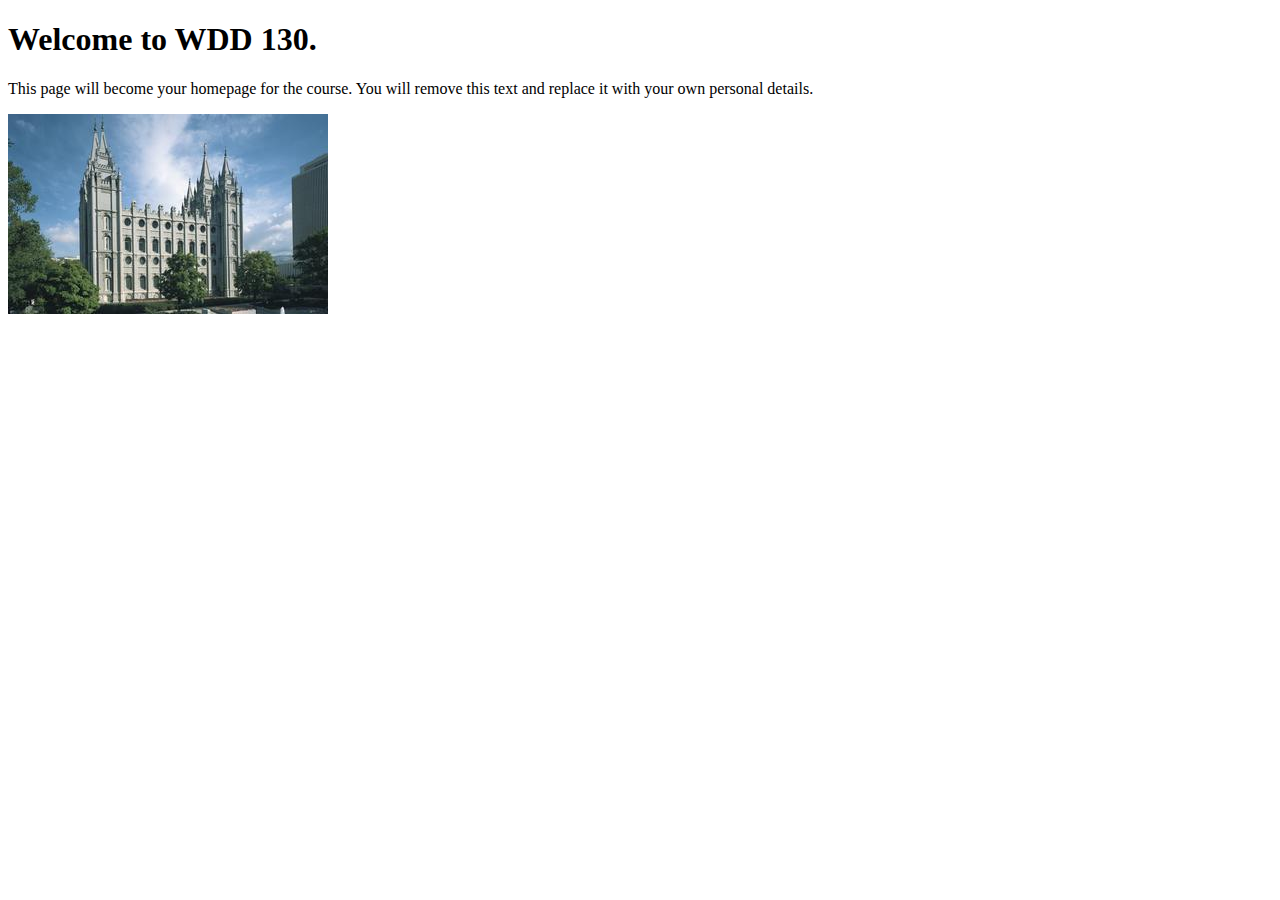
<file: index.html>
<!DOCTYPE html>
<html lang="en">
<head>
    <meta charset="UTF-8">
    <meta name="viewport" content="width=device-width, initial-scale=1.0">
    <title>WDD 130 | Personal Homepage</title>
</head>
<body>
    <h1>Welcome to WDD 130.</h1>
    <p>This page will become your homepage for the course. You will remove this text and replace it with your own personal details.</p>

    <img src="images/salt-lake-temple.jpg" alt="The Salt Lake Temple.">
</body>
</html>
</file>
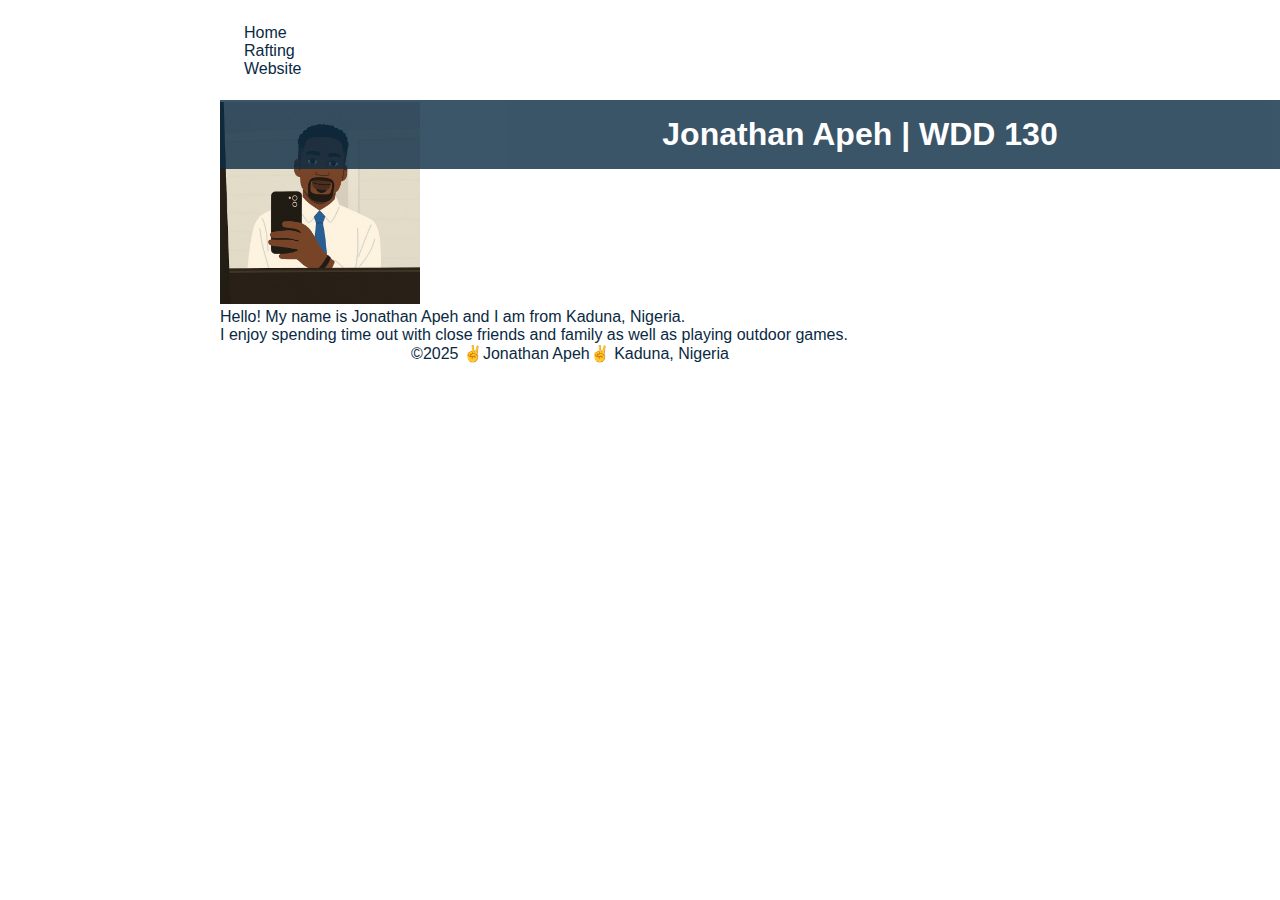
<file: wwr/index.html>
<!DOCTYPE html>
<html lang="en">

<head>
    <link rel="stylesheet" href="styles/home.css">
    <meta charset="UTF-8">
    <meta name="viewport" content="width=device-width, initial-scale=1.0">
    <title>Jonathan Apeh WDD 130 | WDD 130</title>
</head>

<body>
    <header>
        <nav>
            <a href="index.html">Home</a>
            <a href="about.html">Rafting Website</a>
        </nav>
    </header>
    <main>
        <h1>Jonathan Apeh | WDD 130 </h1>
        <img src="../images/profile.jpg" alt="Hello, my name is Jonathan Apeh" width="200">
        <p> Hello! My name is Jonathan Apeh and I am from Kaduna, Nigeria. </p>
        <p>I enjoy spending time out with close friends and family as well as playing outdoor games.</p>
    </main>
    <footer>
        <p>©2025 ✌️Jonathan Apeh✌️ Kaduna, Nigeria</p>
    </footer>
</body>

</html>
</file>
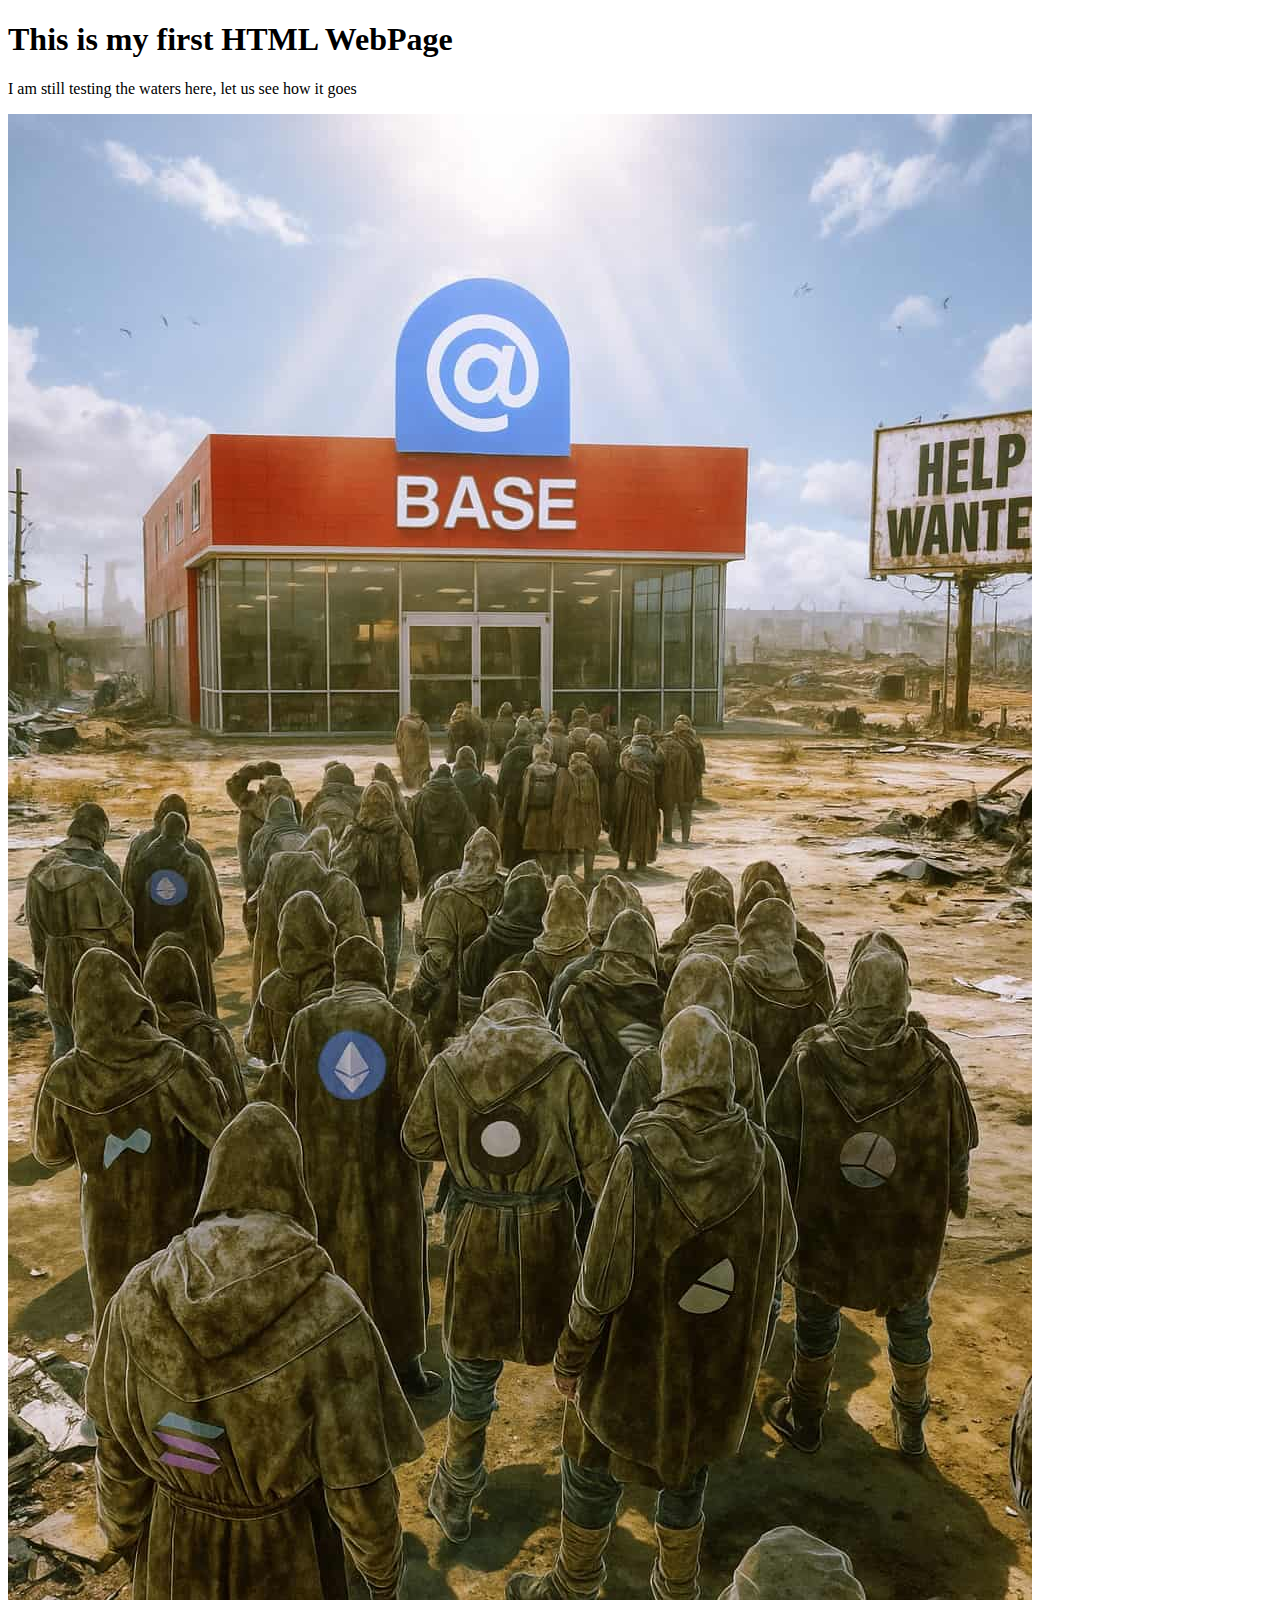
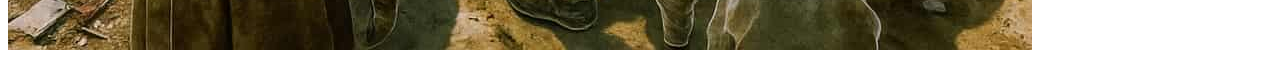
<file: week01/favorite-city.html>
<!DOCTYPE html>
<html lang="en">

<head>
    <meta charset="UTF-8">
    <meta name="viewport" content="device-width, initial-scale=1.0">
    <title>Favorite City by Jonathan Apeh</title>
</head>

<body>
    <h1>This is my first HTML WebPage</h1>
    <p>I am still testing the waters here, let us see how it goes</p>
    <img src="images/base-maxxi.jpg" alt="This is for those bullish on Base">
</body>

</html>
</file>
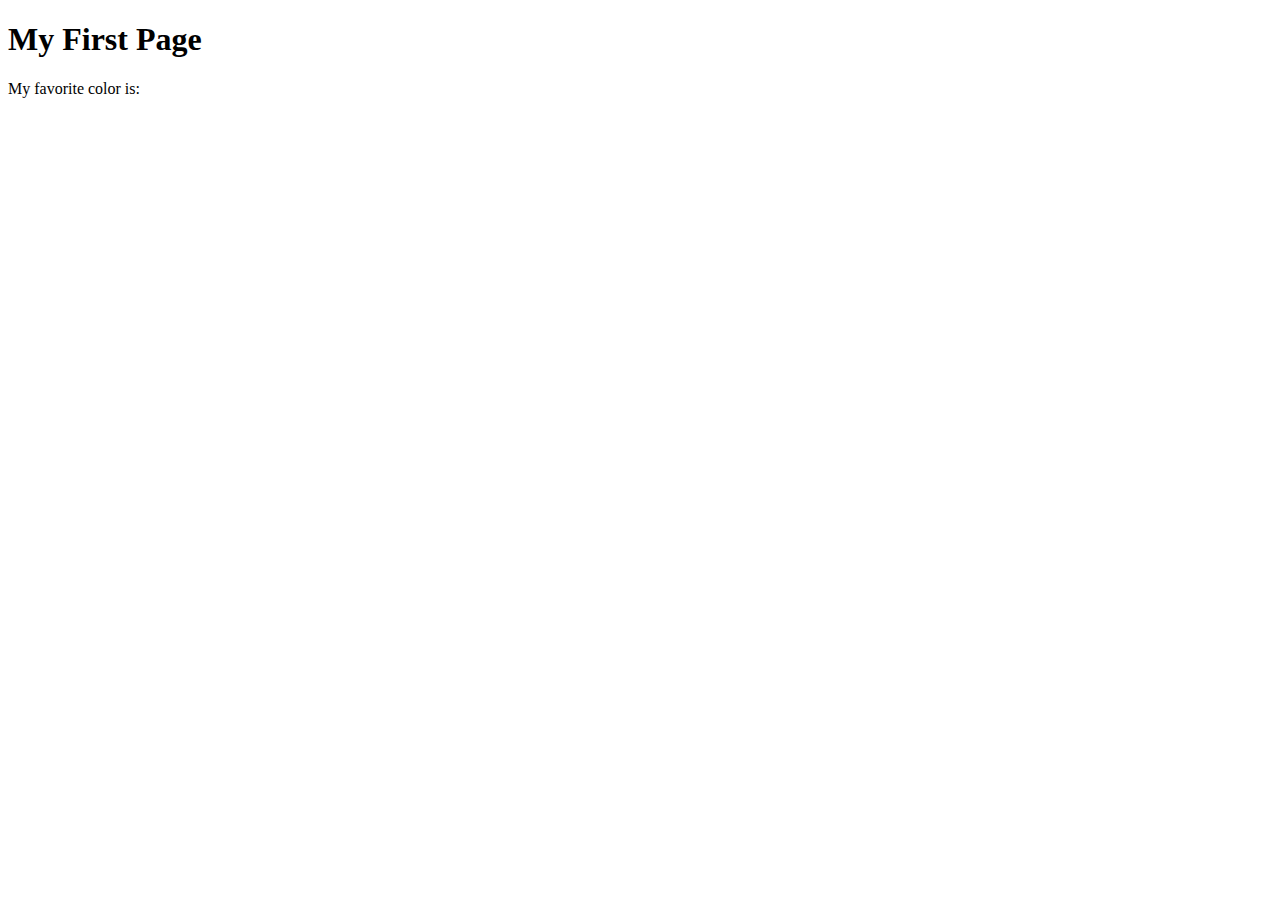
<file: week01/first-page.html>
<!DOCTYPE html>
<html lang="en">
<head>
    <meta charset="UTF-8">
    <meta name="viewport" content="width=device-width, initial-scale=1.0">
    <title>My First Page</title>
</head>
<body>
    <h1>My First Page</h1>
    <p>My favorite color is: </p>
</body>
</html>
</file>
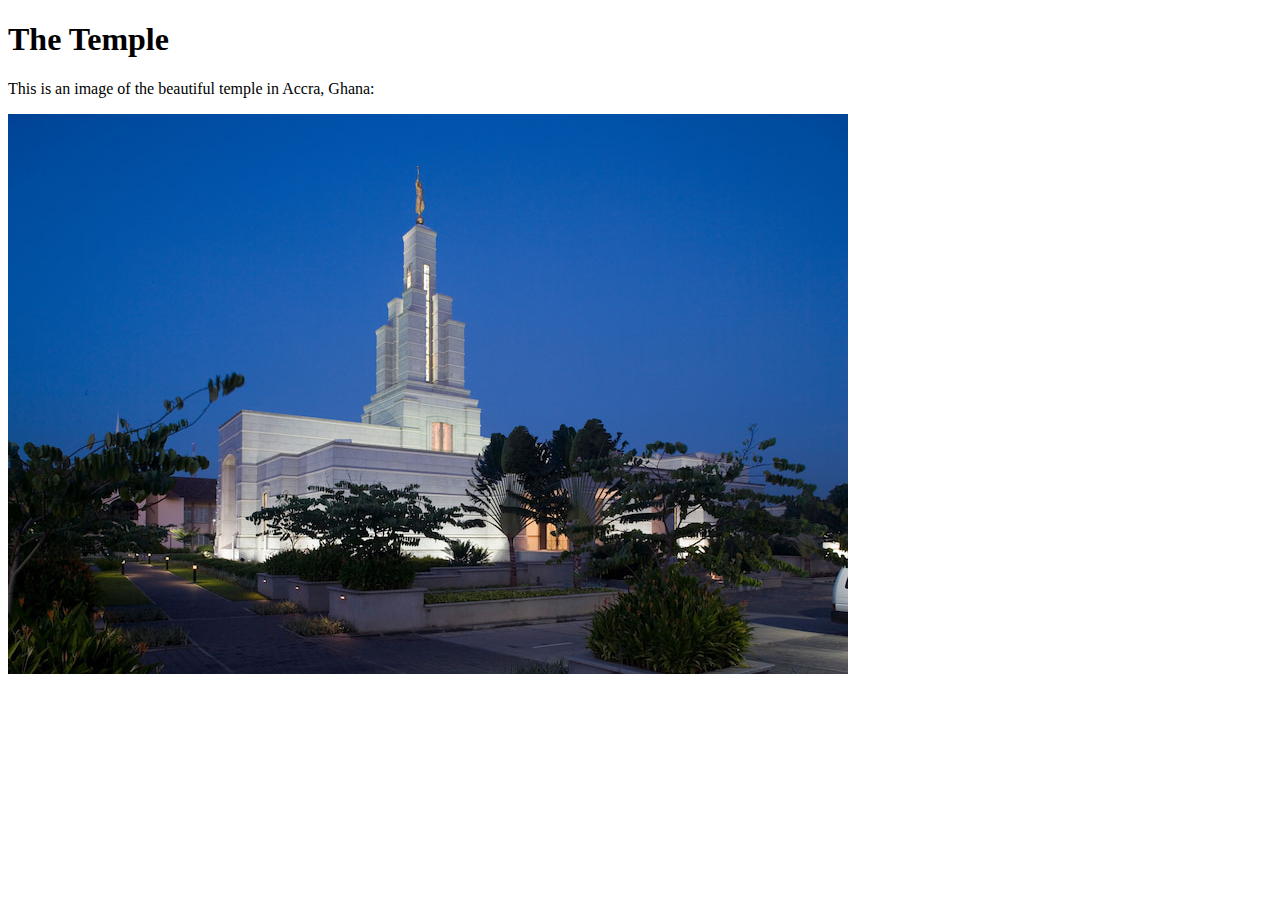
<file: week01/images-solution.html>
<!DOCTYPE html>
<html lang="en">
<head>
    <meta charset="UTF-8">
    <meta name="viewport" content="width=device-width, initial-scale=1.0">
    <title>Temple Image</title>
</head>
<body>
    <h1>The Temple</h1>
    <p>This is an image of the beautiful temple in Accra, Ghana:</p>
    <img src="images/temple-small.jpg" alt="The Accra Ghana Temple">
    
</body>
</html>
</file>
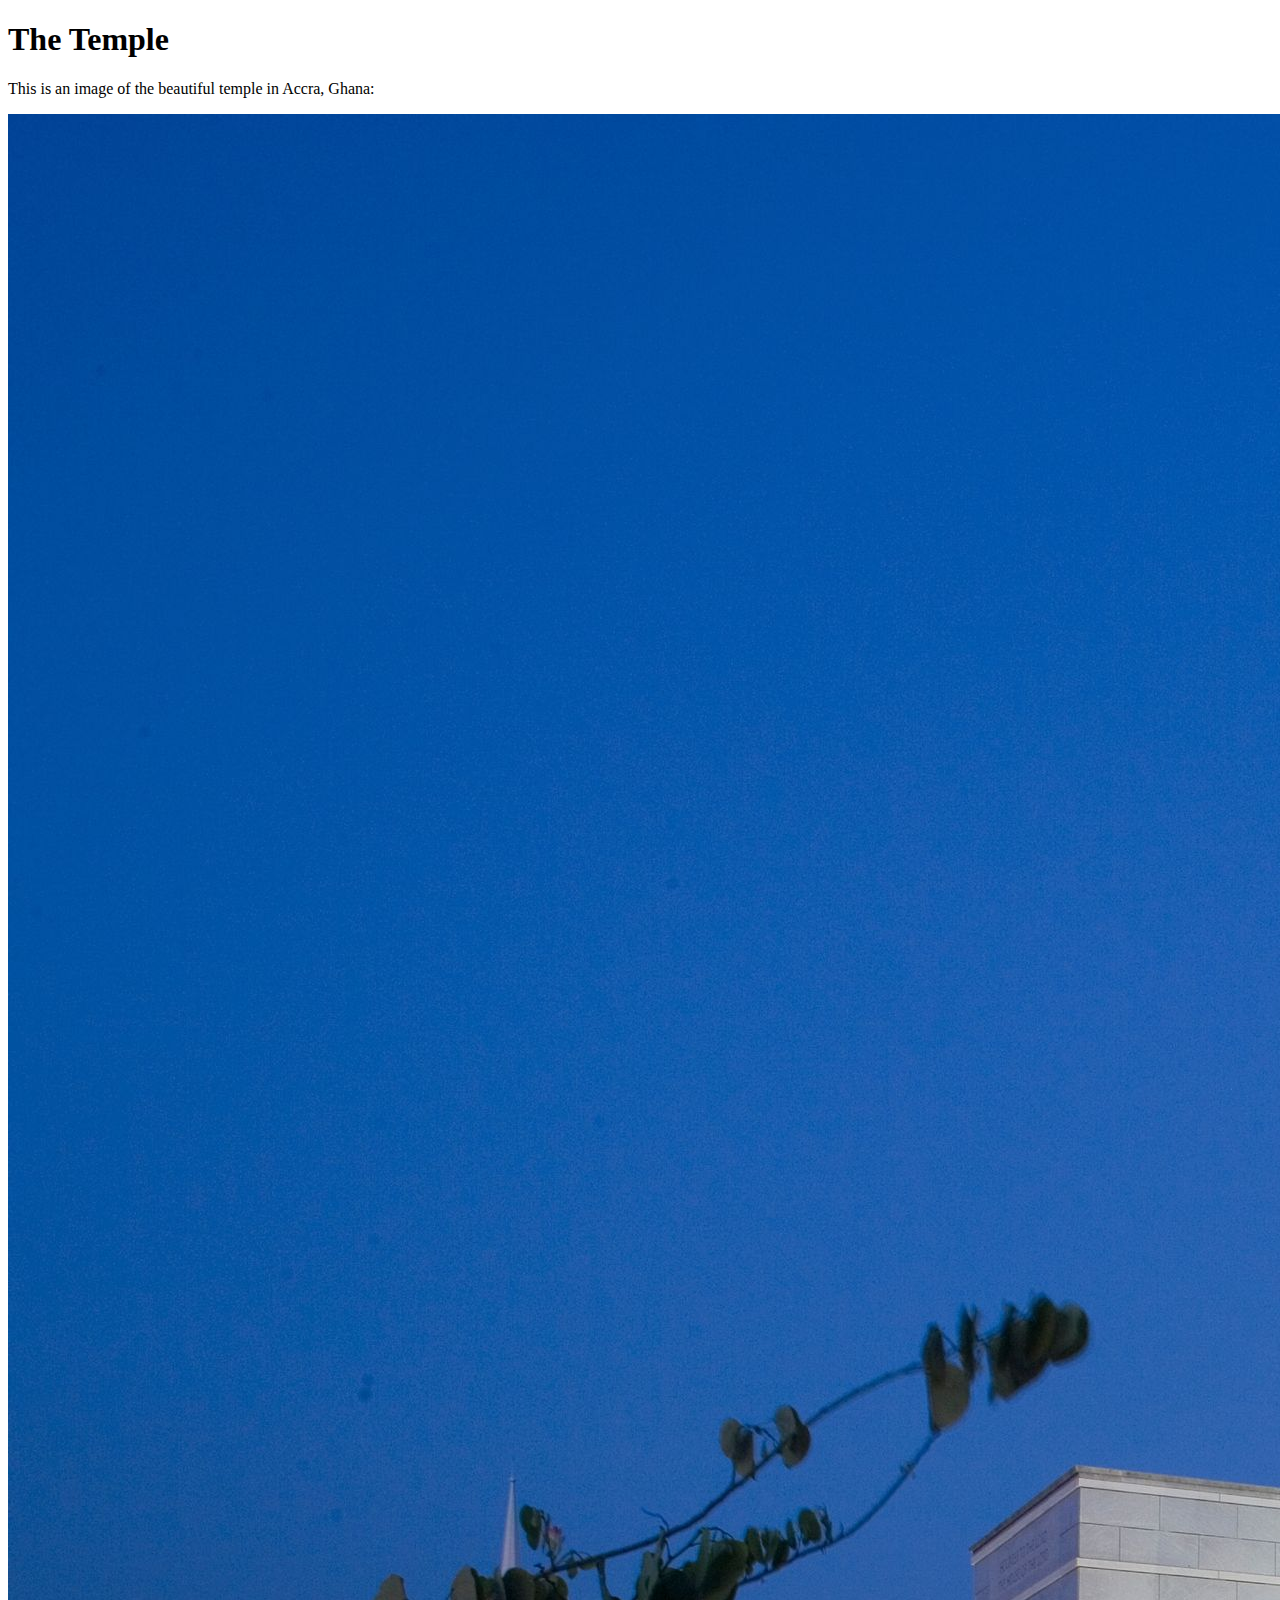
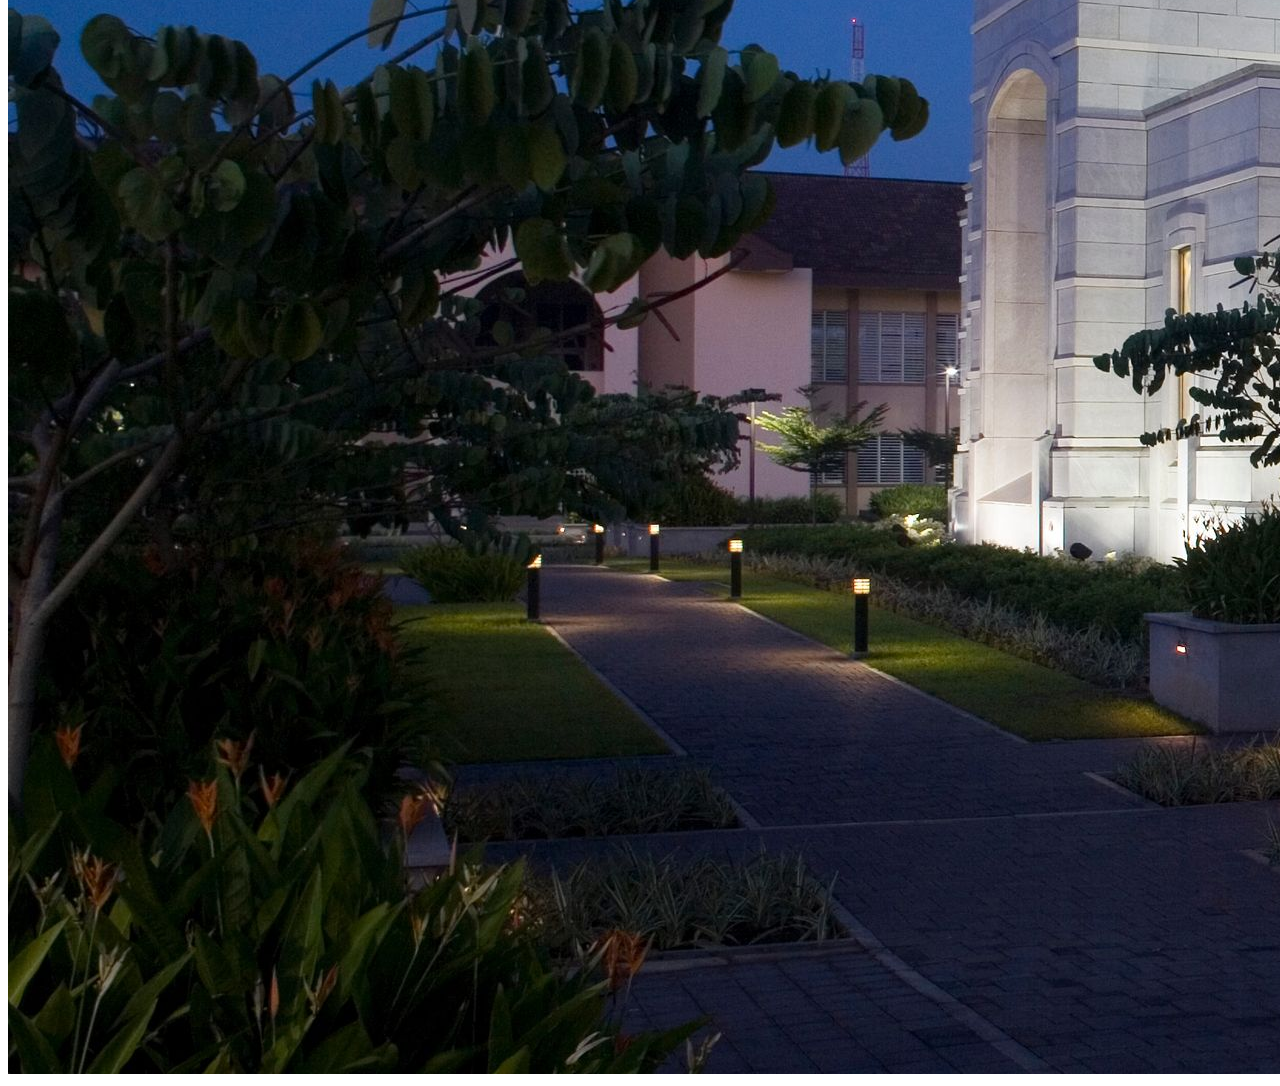
<file: week01/images.html>
<!DOCTYPE html>
<html lang="en">
<head>
    <meta charset="UTF-8">
    <meta name="viewport" content="width=device-width, initial-scale=1.0">
    <title>Temple Image</title>
</head>
<body>
    <h1>The Temple</h1>
    <p>This is an image of the beautiful temple in Accra, Ghana:</p>
    <img src="images/temple-large.jpeg" alt="The Accra Ghana Temple">
    
</body>
</html>
</file>
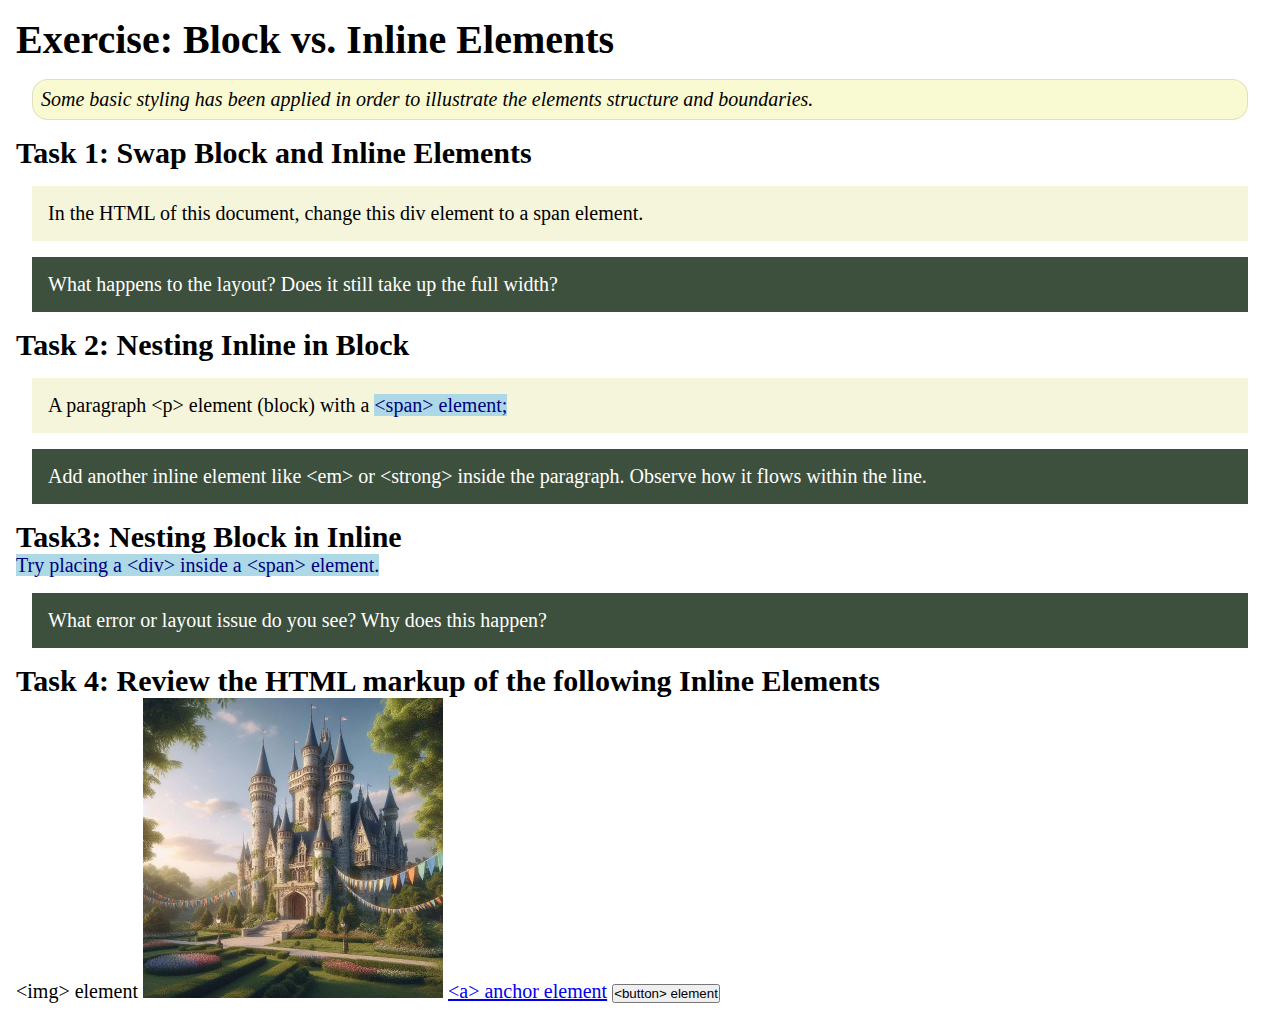
<file: week02/block-vs-inline.html>
<!DOCTYPE html>
<html lang="en">

<head>
    <meta charset="UTF-8">
    <meta name="viewport" content="width=device-width, initial-scale=1.0">
    <title>Exercise: Block vs. Inline Elements</title>
    <link rel="stylesheet" href="styles/block-vs-inline.css">
</head>

<body>
    <main>
        <h1>Exercise: Block vs. Inline Elements</h1>
        <p class="note">Some basic styling has been applied in order to illustrate the elements structure and
            boundaries.</p>

        <h2>Task 1: Swap Block and Inline Elements</h2>
        <div>In the HTML of this document, change this div element to a span element.</div>

        <p class="question">What happens to the layout? Does it still take up the full width?</p>

        <h2>Task 2: Nesting Inline in Block</h2>
        <p>A paragraph &lt;p&gt; element (block) with a <span>&lt;span&gt; element;</span></p>
        <p class="question">Add another inline element like &lt;em&gt; or &lt;strong&gt; inside the paragraph. Observe
            how it flows within the line.</p>

        <h2>Task3: Nesting Block in Inline</h2>
        <span>Try placing a &lt;div&gt; inside a &lt;span&gt; element.</span>
            <p class="question">What error or layout issue do you see? Why does this happen?</p>


            <h2>Task 4: Review the HTML markup of the following Inline Elements</h2>
        &lt;img&gt; element
        <img src="images/castle.webp" alt="placeholder image (images are inline)" width="300" height="300">
        <a href="https://churchofjesuschrist.org">&lt;a&gt; anchor element</a>
        <button type="button">&lt;button&gt; element</button>
    </main>
</body>

</html>
</file>
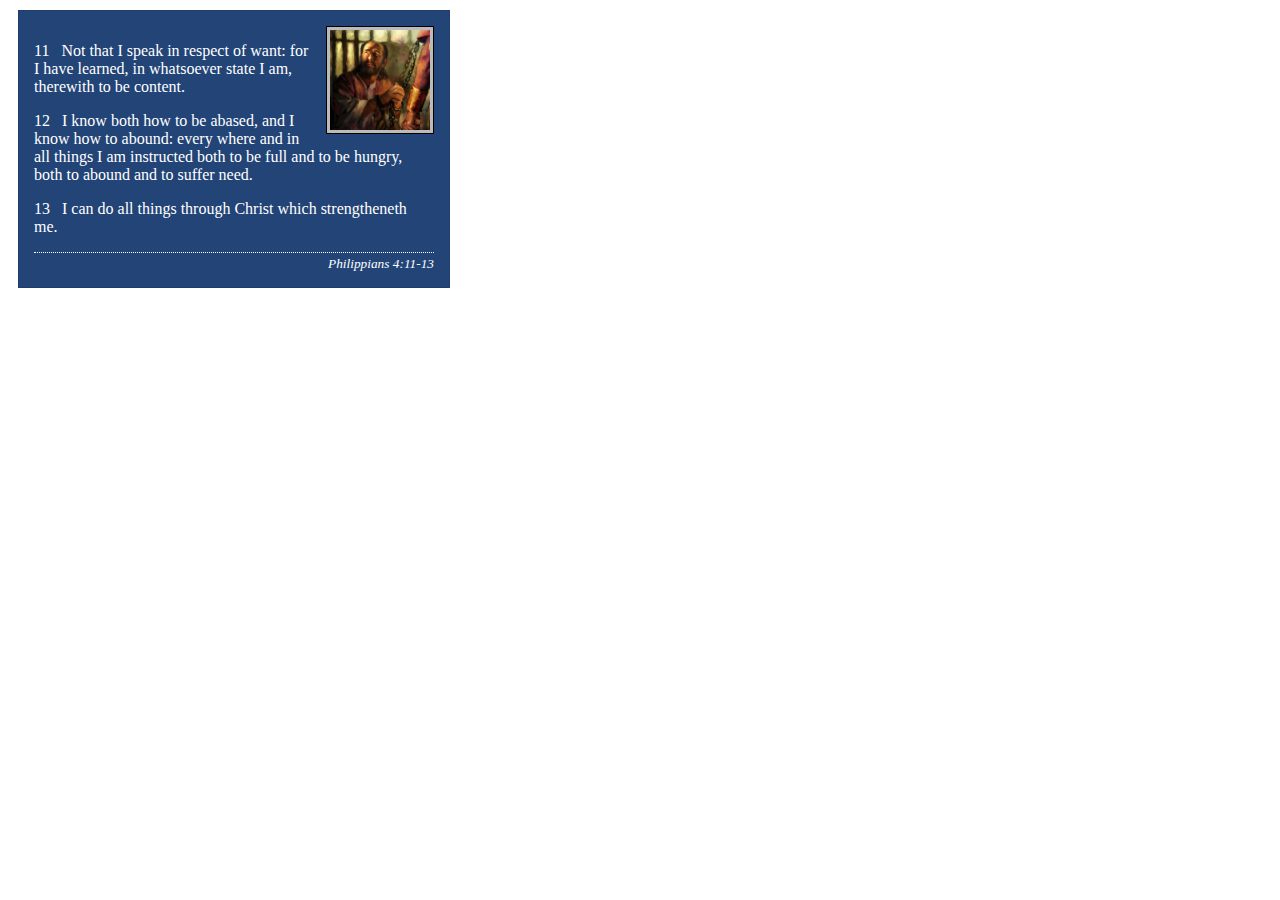
<file: week02/box-model-solution.html>
<!DOCTYPE html>
<html lang="en">
<head>
    <meta charset="UTF-8">
    <meta name="viewport" content="width=device-width, initial-scale=1.0">
    <title>Box Model Activity</title>
    <link rel="stylesheet" href="styles/box-model-solution.css">
</head>
<body>
    <main>
        <div class="callout">
            <img src="images/apostle-paul-imprisoned.webp" alt="Paul the Apostle - Imprisoned in Rome" width="200" height="200">
            <blockquote>
                <p>11 &nbsp; Not that I speak in respect of want: for I have learned, in whatsoever state I am, therewith to be content.</p>
                <p>12 &nbsp; I know both how to be abased, and I know how to abound: every where and in all things I am instructed both to be full and to be hungry, both to abound and to suffer need.</p>
                <p>13 &nbsp; I can do all things through Christ which strengtheneth me.</p>
            </blockquote>
            <cite>Philippians 4:11-13</cite>
        </div>
    </main>
</body>
</html>
</file>
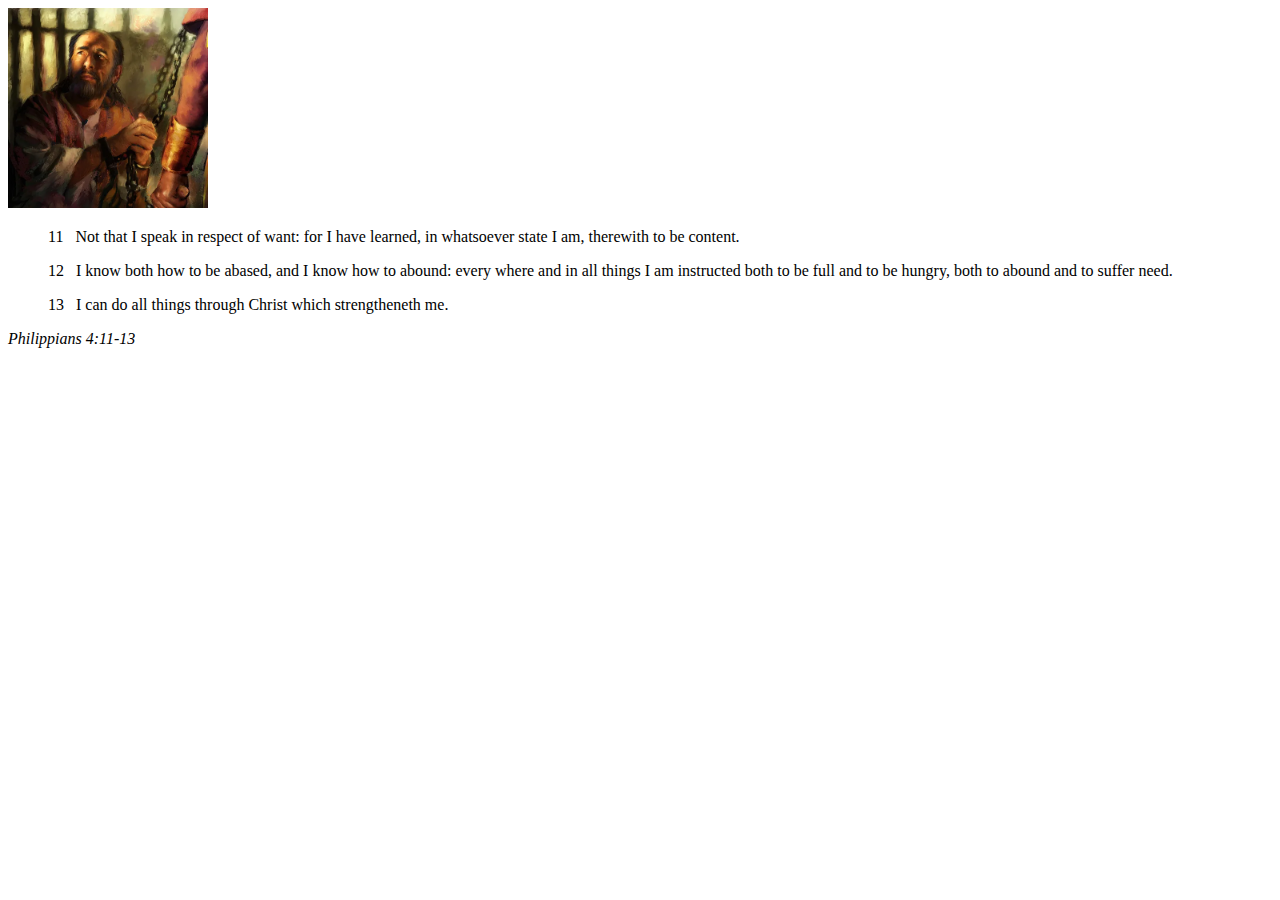
<file: week02/box-model.html>
<!DOCTYPE html>
<html lang="en">

<head>
    <meta charset="UTF-8">
    <meta name="viewport" content="width=device-width, initial-scale=1.0">
    <title>Box Model Activity</title>
    <link rel="stylesheet" href="styles/box-model.css">
</head>

<body>
    <main>
        <div class="callout">
            <img src="images/apostle-paul-imprisoned.webp"
              alt="Paul the Apostle - Imprisoned in Rome" width="200" height="200">
            <blockquote>
                <p>11 &nbsp; Not that I speak in respect of want: for I have learned, in whatsoever
                    state I am, therewith to be content.</p>
                <p>12 &nbsp; I know both how to be abased, and I know how to abound: every where and
                    in all things I am instructed both to be full and to be hungry, both to abound
                    and to suffer need.</p>
                <p>13 &nbsp; I can do all things through Christ which strengtheneth me.</p>
            </blockquote>
            <cite>Philippians 4:11-13</cite>
        </div>
    </main>
</body>

</html>
</file>
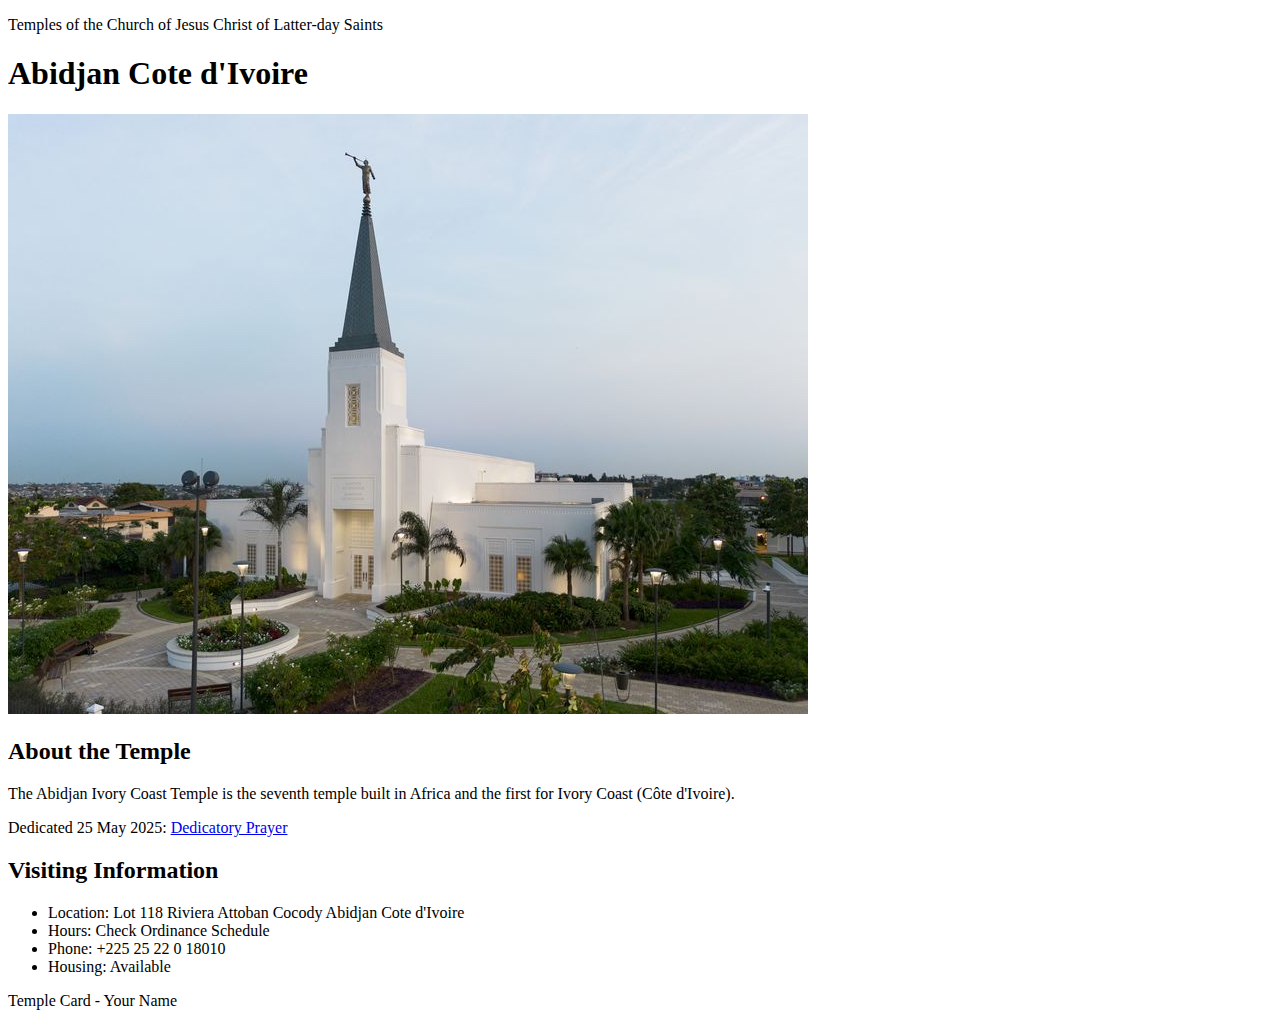
<file: week02/temple.html>
<!DOCTYPE html>
<html lang="en">

<head>
    <meta charset="UTF-8">
    <meta name="viewport" content="width=device-width, initial-scale=1.0">
    <title>Temple Card - Abidjan Cote d'Ivoire</title>
</head>

<body>
    <header>
        <p>Temples of the Church of Jesus Christ of Latter-day Saints</p>
    </header>
    <main>
        <h1>Abidjan Cote d'Ivoire</h1>
        <picture>
            <img src="images/abidjan-ivory-coast.jpeg" alt="Abidjan Cote d'Ivoire Temple">
        </picture>
        <section>
            <h2>About the Temple</h2>
            <p>The Abidjan Ivory Coast Temple is the seventh temple built in Africa and the first for Ivory Coast (Côte
                d'Ivoire).</p>
            <p>Dedicated 25 May 2025: <a
                    href="https://www.churchofjesuschrist.org/temples/dedicatory-prayer/abidjan-ivory-coast-temple/2025-05-25?lang=eng"
                    target="_blank" rel="noopener noreferrer">Dedicatory Prayer</a></p>
        </section>
        <section>
            <h2>Visiting Information</h2>
            <ul>
                <li>Location: Lot 118 Riviera Attoban Cocody Abidjan Cote d'Ivoire</li>
                <li>Hours: Check Ordinance Schedule</li>
                <li>Phone: +225 25 22 0 18010</li>
                <li>Housing: Available</li>
            </ul>
        </section>
    </main>
    <footer>
        <p>Temple Card - Your Name</p>
    </footer>
</body>

</html>
</file>
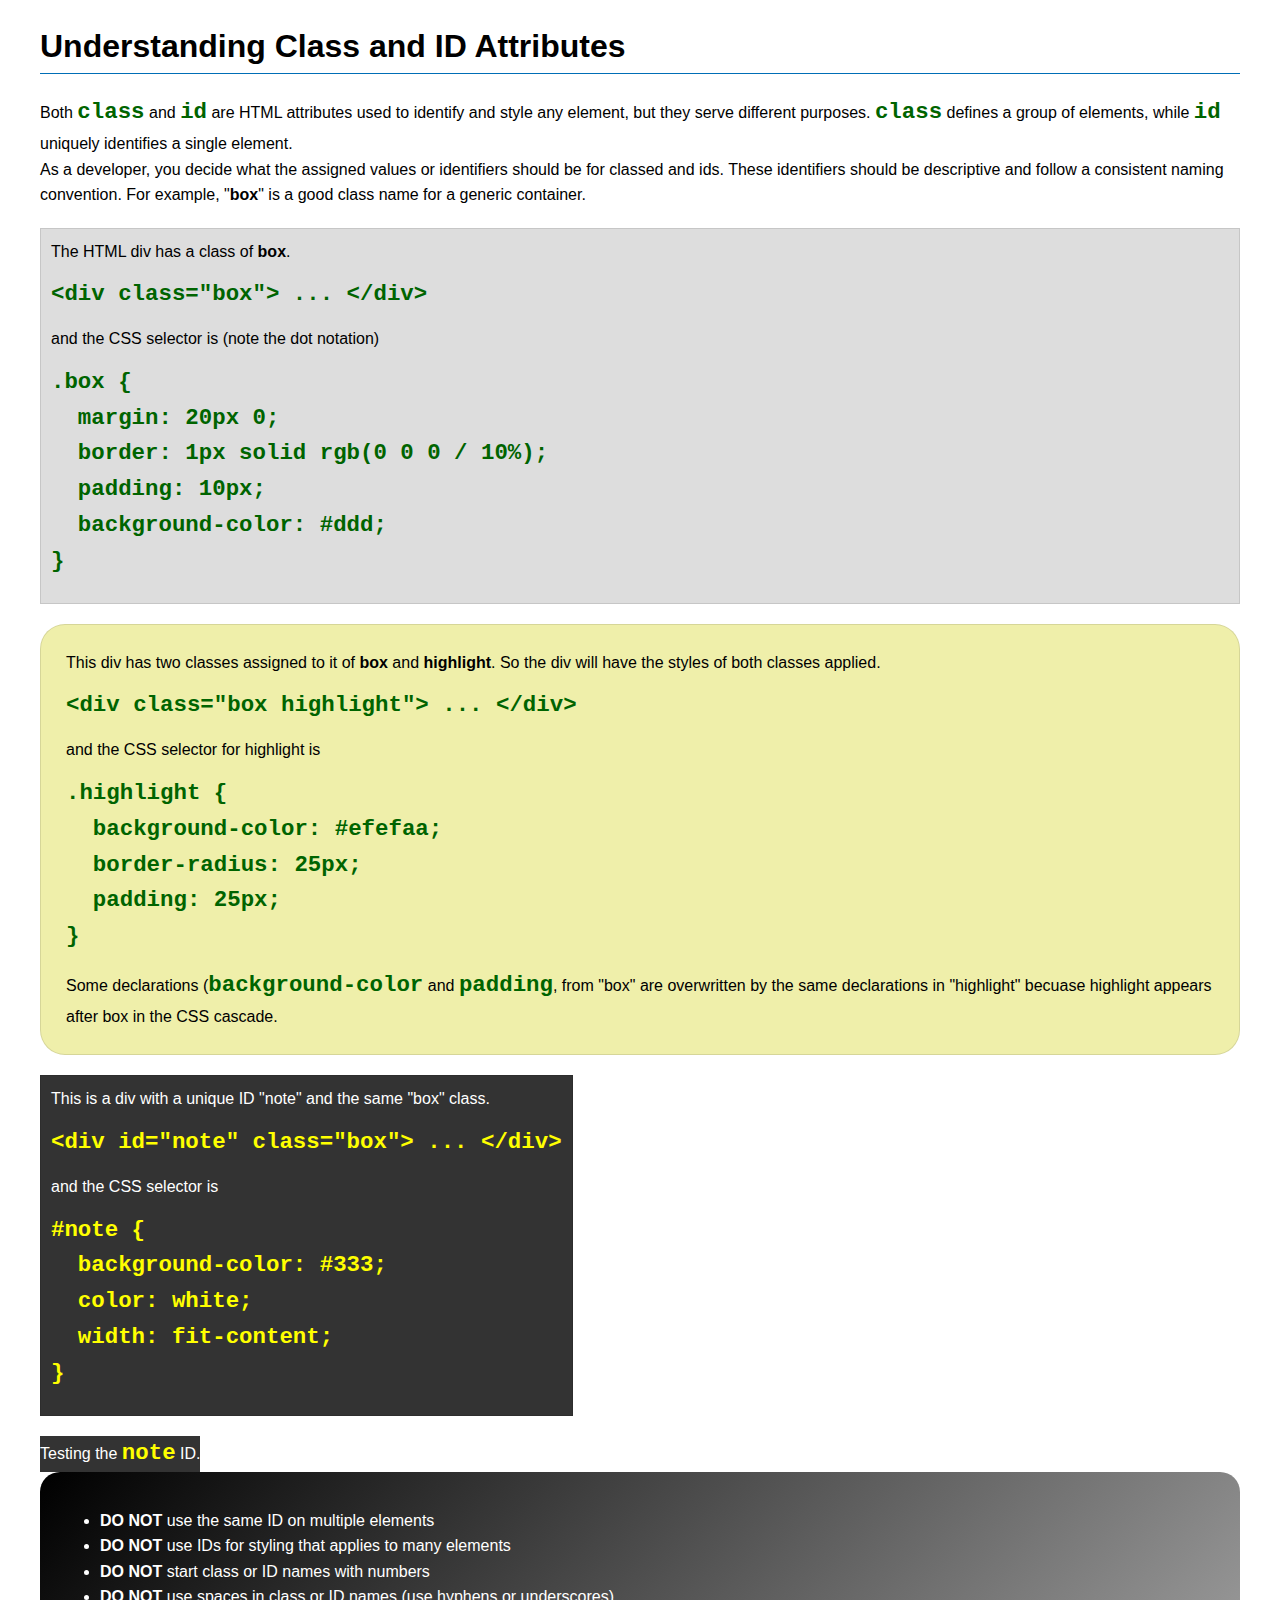
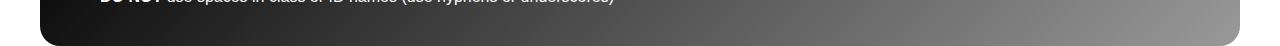
<file: week03/class-and-id.html>
<!DOCTYPE html>
<html lang="en">

<head>
    <meta charset="UTF-8">
    <meta name="viewport" content="width=device-width, initial-scale=1.0">
    <title>Class vs ID Attributes</title>
    <link rel="stylesheet" href="styles/class-and-id.css">
</head>

<body>
    <h1>Understanding Class and ID Attributes</h1>
    <p>Both <code>class</code> and <code>id</code> are HTML attributes used to identify and style any element, but they
        serve different purposes. <code>class</code> defines a group of elements, while <code>id</code> uniquely
        identifies a single element.</p>
    <p>As a developer, you decide what the assigned values or identifiers should be for classed and ids. These
        identifiers should be
        descriptive and follow a consistent naming convention. For example, "<strong>box</strong>" is a good class name
        for a generic container.</p>
    <div class="box">
        <p>The HTML div has a class of <strong>box</strong>.</p>
        <pre><code class="html">&lt;div class="box"&gt; ... &lt;/div&gt;</code></pre>
        and the CSS selector is (note the dot notation)
        <pre><code class="css">.box {
  margin: 20px 0;
  border: 1px solid rgb(0 0 0 / 10%);
  padding: 10px;
  background-color: #ddd; 
}</code></pre>
    </div>

    <div class="box highlight">
        <p>This div has two classes assigned to it of <strong>box</strong> and <strong>highlight</strong>. So the div
            will have the styles of both classes applied.</p>
        <pre><code class="html">&lt;div class="box highlight"&gt; ... &lt;/div&gt;</code></pre>
        and the CSS selector for highlight is
        <pre><code class="css">.highlight {
  background-color: #efefaa;
  border-radius: 25px;
  padding: 25px;
}</code></pre>
<p>Some declarations (<code>background-color</code> and <code>padding</code>, from "box" are overwritten by the same declarations in "highlight" becuase highlight appears after box in the CSS cascade.</p>
    </div>

    <div id="note" class="box">
        <p>This is a div with a unique ID "note" and the same "box" class.</p>
        <pre><code class="html">&lt;div id="note" class="box"&gt; ... &lt;/div&gt;</code></pre>
        and the CSS selector is
        <pre><code class="css">#note {
  background-color: #333;
  color: white;
  width: fit-content;
}</code></pre>
    </div>

    <div id="note">
        <p>Testing the <code>note</code> ID.</p>
    </div>

    <section id="best-practice">
        <ul>
            <li><strong>DO NOT</strong> use the same ID on multiple elements</li>
            <li><strong>DO NOT</strong> use IDs for styling that applies to many elements</li>
            <li><strong>DO NOT</strong> start class or ID names with numbers</li>
            <li><strong>DO NOT</strong> use spaces in class or ID names (use hyphens or underscores)</li>
        </ul>
    </section>




</body>

</html>
</file>
<file: wwr/styles/home.css>
* {
    margin: 0;
    padding: 0;
    box-sizing: border-box;
}

:root {
    --primary-color: #0A2A43;
    --accent1-color: #FBBF24;
    --heading-font: 'Montserrat', sans-serif;
    --body-font: 'Open Sans', sans-serif;
}

header {
    display: grid;
    grid-template-columns: 120px 1fr;
    align-items: center;
}

section img {
    width: 100%;
    height: 500px;
    margin-top: 30px;

}

nav a {
    text-decoration: none;
    color: var(--primary-color);
}

ul {
    display: flex;
    flex-direction: row;
    list-style: none;
    font-size: large;
    justify-content: space-evenly;
}

body {
    font-family: var(--body-font);
    color: var(--primary-color);
}

header,
main,
footer {
    width: 840px;
    margin: 0 auto;
}

header img {
    width: 80px;
    height: 80px;
}

h2,
h3 {
    font-family: var(--heading-font);
    color: var(--primary-color);
    text-align: center;
    font-size: larger;
}

nav {
    margin: 16px;
    padding: 8px;
    font-size: medium;
}

.hero {
    position: relative;
    text-align: center;
}

.hero img {
    display: block;
    width: 100%;
    height: 100%;
}

.hero-text {
    text-align: center;
}

.hero-text p,
.hero-text a {
    position: absolute;
}

.hero-text p {
    top: 170px;
    font-size: larger;
    width: 100%;
    padding: 20px;
    color: #fff;
    opacity: 0.8;
    background-color: var(--primary-color);
}

.hero-text a {
    top: 250px;
    text-decoration: none;
}

h1 {
    background-color: var(--primary-color);
    position: absolute;
    top: 100px;
    width: 100%;
    padding: 16px;
    text-align: center;
    opacity: 0.8;
    color: #fff;
}

.cta {
    background: var(--accent1-color);
    color: var(--primary-color);
    padding: 14px 24px;
    border-radius: 10px;
    text-decoration: none;
    font-weight: 700;
    transition: .25s;
}

.cta:hover {
    transform: translateY(-3px);
    box-shadow: 0 10px 20px rgba(0, 0, 0, .25);
}

.newsletter {
    display: flex;
    flex-direction: column;
    text-align: center;
}

.newsletter from {
    margin-top: 20px;
    display: flex;
    justify-content: center;
    gap: 12px;
    flex-wrap: wrap;
}

.newsletter-form input {
    padding: 12px;
    border: 1px solid #CBD5E1;
    border-radius: 8px;
    width: 220px;
}

.newsletter-form button {
    background: var(--primary-color);
    color: white;
    border: none;
    padding: 12px 18px;
    border-radius: 8px;
    cursor: pointer;
}

.grid-info {
    display: flex;
    flex-direction: column;
    align-items: center;
    text-align: center;
}

footer {
    text-align: center;
    display: grid;
    grid-template-columns: 700px 1fr 1fr;
    grid-column-start: end;
    place-items: center;

}

.socialmedia {
    text-decoration: none;
    display: flex;
    flex-direction: row;
    align-items: flex-end;
}

.socialmedia img {
    width: 35px;
    height: 35px;
}
</file>
<file: week02/styles/block-vs-inline.css>
* {
    margin: 0;
    padding: 0;
}

body {
    font-size: 20px;
    margin: 1rem;
}

p,
div {
    background-color: beige;
    margin: 1rem;
    padding: 1rem;
}

span {
    color: navy;
    background-color: lightblue;
}

code {
    margin: 0;
    padding: 0;
    color: green;
    font-size: 1.2rem;
}

.note {
    font-style: italic;
    background-color: lightgoldenrodyellow;
    border-radius: 1rem;
    border: 1px solid rgb(0 0 0 / 10%);
    margin: 1rem;
    padding: .5rem;
}

.question {
    background-color: #3d503d;
    color: #fff;
}
</file>
<file: week02/styles/box-model-solution.css>
.callout {
    max-width: 400px;
    margin: 10px;
    border: 1px solid rgba(0, 0, 0, .1);
    padding: 15px;
    background-color: #247;
    color: #fff;
}

.callout img {
    float: right;
    margin: 0 0 10px 15px;
    border: 1px solid #000;
    padding: 3px;
    background-color: #bbb;
    width: 100px;
    height: auto;

}

blockquote {
    margin: 0;
}

cite {
    display: block;
    border-top: 1px dotted #fff;
    padding-top: 3px;
    text-align: right;
    font-size: smaller;
}
</file>
<file: week02/styles/box-model.css>
.callout {
	
}

.callout img {
	
}

blockquote {
	
}

cite {
	
}
</file>
<file: week03/styles/class-and-id.css>
body {
    font-family: Arial, sans-serif;
    line-height: 1.6;
    margin: 0;
    padding: 0 40px;
}

h1 {
    border-bottom: 1px solid rgb(0 110 182);
    padding-bottom: 0;
}



p {
    margin: 0;
}

code {
    color: darkgreen;
    font-weight: 700;
    font-size: 1.4rem;
}

/* Class examples - can be reused */

.box {
    margin: 20px 0;
    border: 1px solid rgb(0 0 0 / 10%);
    padding: 10px;
    background-color: #ddd; /* this is shorthand for #dddddd */
}

.highlight {
    background-color: #efefaa;
    border-radius: 25px;
    padding: 25px;
}

/* ID examples - should be unique */

#note {
    background-color: #333;
    color: white;
    width: fit-content;
}

#note code {
    color: yellow;
}

#best-practice {
    background: linear-gradient(135deg, #000 0%, #999 100%);
    color: white;
    border-radius: 20px;
    padding: 20px
}
</file>
